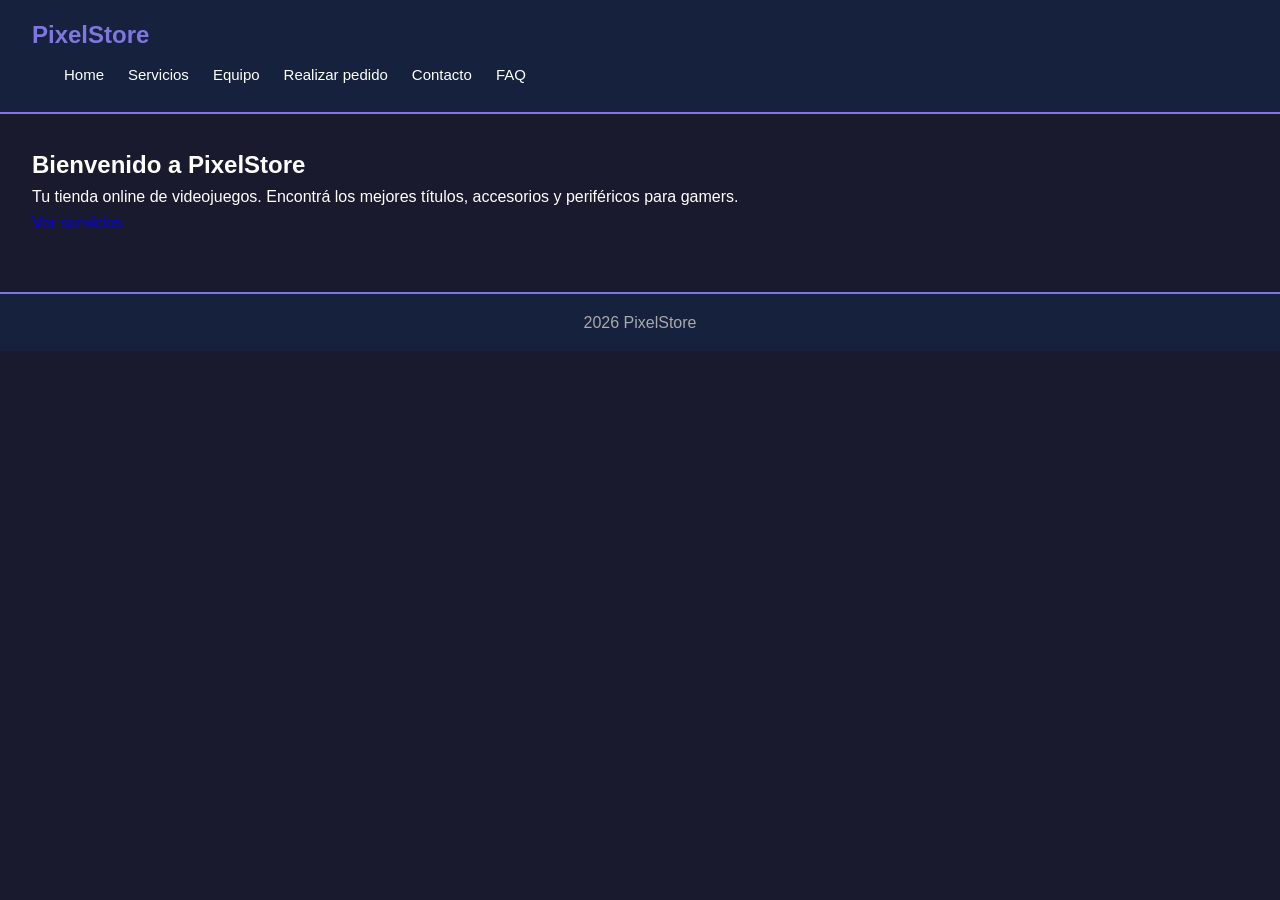
<file: TP1/index.html>
<!DOCTYPE html>
<html lang="es">
  <head>
    <meta charset="UTF-8" />
    <meta name="description" content="PixelStore, tu tienda online de videojuegos. Encontrá los mejores juegos y accesorios para gamers." />
    <link rel="stylesheet" href="./css/style.css" />
    <title>PixelStore - Inicio</title>
  </head>
  <body>

    <header>
      <h1>PixelStore</h1>
      <nav>
        <ul>
          <li><a href="./index.html">Home</a></li>
          <li><a href="./pages/servicios.html">Servicios</a></li>
          <li><a href="./pages/equipo.html">Equipo</a></li>
          <li><a href="./pages/pedido.html">Realizar pedido</a></li>
          <li><a href="./pages/contacto.html">Contacto</a></li>
          <li><a href="./pages/faq.html">FAQ</a></li>
        </ul>
      </nav>
    </header>

    <main>
      <section>
        <h2>Bienvenido a PixelStore</h2>
        <p>Tu tienda online de videojuegos. Encontrá los mejores títulos, accesorios y periféricos para gamers.</p>
          <a href="./pages/servicios.html">Ver servicios</a>
      </section>
    </main>

    <footer>
      <p> 2026 PixelStore </p>
    </footer>

  </body>
</html>
</file>
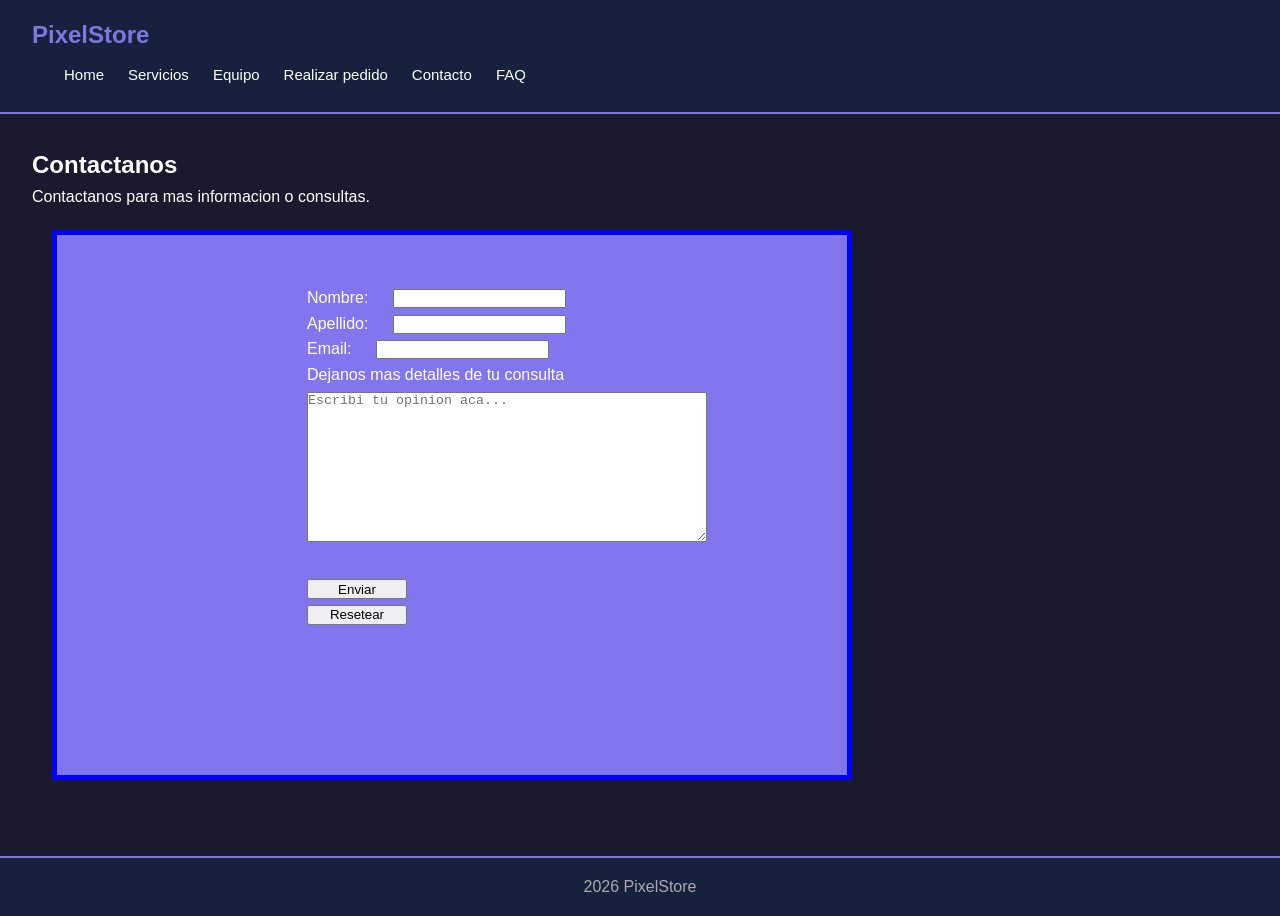
<file: TP1/pages/contacto.html>
<!DOCTYPE html>
<html lang="es">
  <head>
    <meta charset="UTF-8" />
    <meta name="description" content="PixelStore, tu tienda online de videojuegos. Encontrá los mejores juegos y accesorios para gamers." />
    <link rel="stylesheet" href="../css/style.css" />
    <title>PixelStore - Inicio</title>
  </head>
  <body>

    <header>
      <h1>PixelStore</h1>
      <nav>
        <ul>
          <li><a href="../index.html">Home</a></li>
          <li><a href="./servicios.html">Servicios</a></li>
          <li><a href="./equipo.html">Equipo</a></li>
          <li><a href="./pedido.html">Realizar pedido</a></li>
          <li><a href="./contacto.html">Contacto</a></li>
          <li><a href="./faq.html">FAQ</a></li>
        </ul>
      </nav>
    </header>

    <main>
      
         <section>
            <h1>Contactanos</h1>
            <p>Contactanos para mas informacion o consultas.</p>
            <form style="width: 800px; height: 550px; padding: 50px; border: 5px solid blue; margin: 20px; background-color: rgb(130, 118, 238);" action="/destino" method="POST">
                <label style="margin: 200px 20px 200px 200px" for="nombre">Nombre:</label>
                <input type="text" id="nombre" name="nombre" required>
                <br>
                <label style="margin: 200px 20px 200px 200px" for="apellido">Apellido:</label>
                <input type="text" id="apellido" name="apellido" required>
                <br>
                <label style="margin: 200px 20px 200px 200px" for="email">Email:</label>
                <input type="email" id="email" name="email" required>
                <br>
                <label style="margin: 200px 2px 200px 200px" for="mensaje">Dejanos mas detalles de tu consulta</label><br>
                <textarea style="margin: 5px 20px 0px 200px; width: 400px; height: 150px;"  id="mensaje" name="mensaje"placeholder="Escribi tu opinion aca..."></textarea>
                <br>
                <br>
                <button style="margin: 2px 2px 0px 200px; width: 100px; height: 20px;" type="submit">Enviar</button> 
                <br>
                <button style="margin: 2px 2px 0px 200px; width: 100px; height: 20px;" type="reset">Resetear</button> 
            </form>
        </section>


    </main>

    <footer>
      <p> 2026 PixelStore </p>
    </footer>

  </body>
</html>
</file>
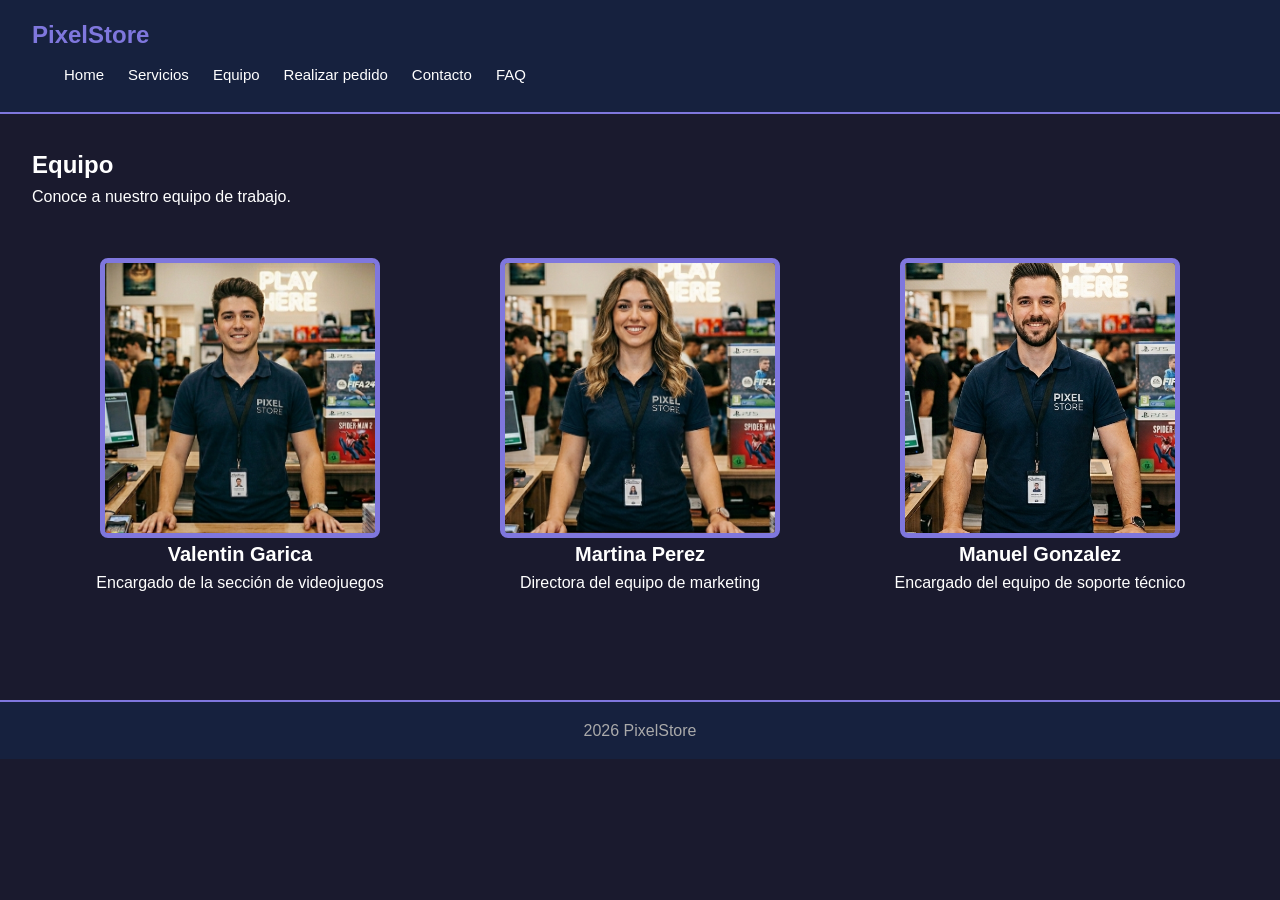
<file: TP1/pages/equipo.html>
<!DOCTYPE html>
<html lang="es">
  <head>
    <meta charset="UTF-8" />
    <meta name="description" content="PixelStore, tu tienda online de videojuegos. Encontrá los mejores juegos y accesorios para gamers." />
    <link rel="stylesheet" href="../css/style.css" />
    <title>PixelStore - Inicio</title>
  </head>
  <body>

    <header>
      <h1>PixelStore</h1>
      <nav>
        <ul>
          <li><a href="../index.html">Home</a></li>
          <li><a href="./servicios.html">Servicios</a></li>
          <li><a href="./equipo.html">Equipo</a></li>
          <li><a href="./pedido.html">Realizar pedido</a></li>
          <li><a href="./contacto.html">Contacto</a></li>
          <li><a href="./faq.html">FAQ</a></li>
        </ul>
      </nav>
    </header>

    <main>
      

      <section>
        <h2>Equipo</h2>
        <p>Conoce a nuestro equipo de trabajo.</p>
      </section>

      <section class="equipo-container">
        
        <div class="equipo-item">
          <img src="../assets/img/equipo1 (1).png" alt="Equipo 1">
          <h3>Valentin Garica</h3>
          <p>Encargado de la sección de videojuegos</p>
        </div>
        <div class="equipo-item">
          <img src="../assets/img/equipo2 (1).png" alt="Equipo 2">
          <h3>Martina Perez</h3>
          <p>Directora del equipo de marketing</p>
        </div>
        <div class="equipo-item">
          <img src="../assets/img/equipo3 (1).png" alt="Equipo 3">
          <h3>Manuel Gonzalez</h3>
          <p>Encargado del equipo de soporte técnico </p>
        </div>

      </section>

    </main>

    <footer>
      <p> 2026 PixelStore </p>
    </footer>

  </body>
</html>
</file>
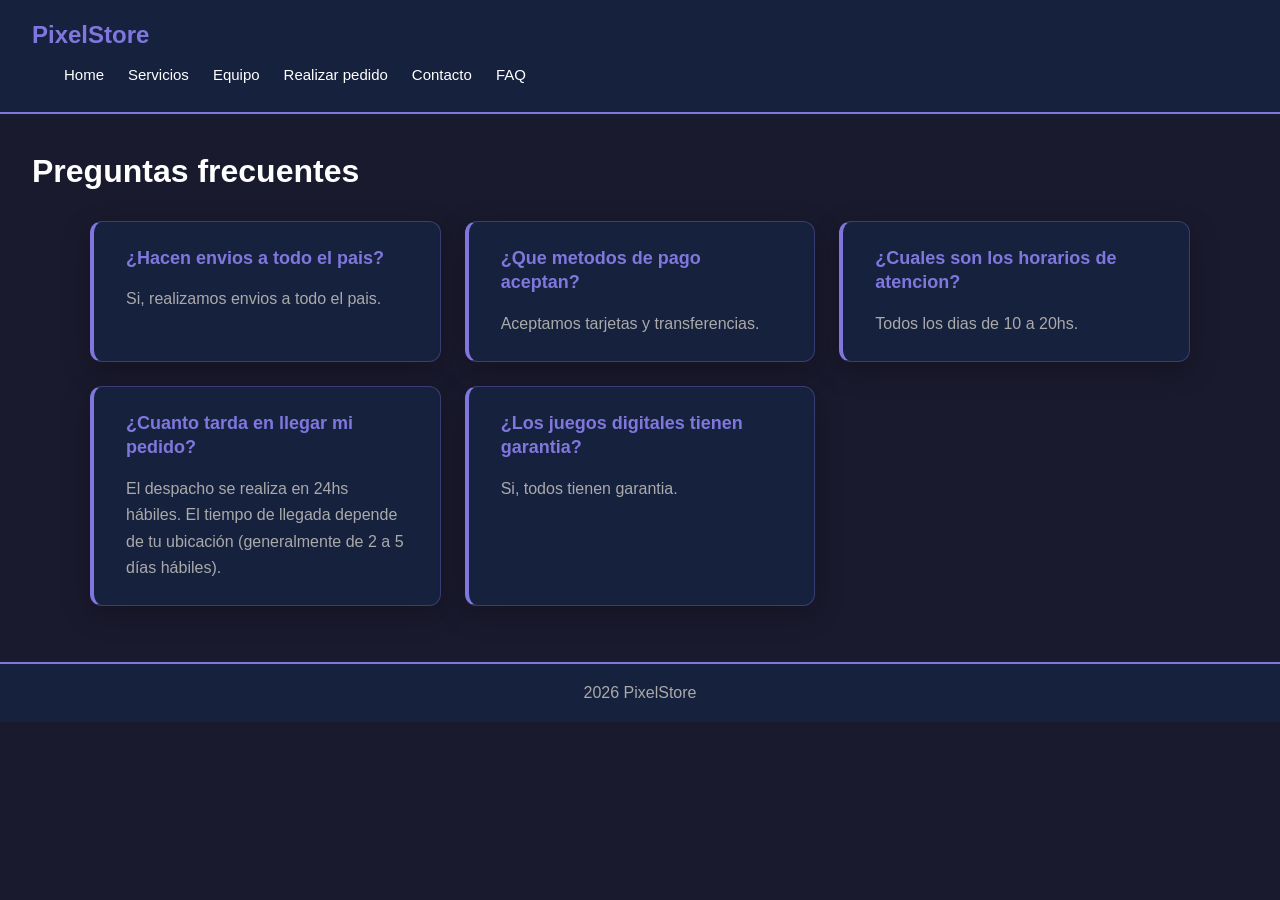
<file: TP1/pages/faq.html>
<!DOCTYPE html>
<html lang="es">
  <head>
    <meta charset="UTF-8" />
    <meta name="description" content="PixelStore, tu tienda online de videojuegos. Encontrá los mejores juegos y accesorios para gamers." />
    <link rel="stylesheet" href="../css/style.css" />
    <title>PixelStore - FAQ</title>
  </head>
  <body>

    <header>
      <h1>PixelStore</h1>
      <nav>
        <ul>
          <li><a href="../index.html">Home</a></li>
          <li><a href="./servicios.html">Servicios</a></li>
          <li><a href="./equipo.html">Equipo</a></li>
          <li><a href="./pedido.html">Realizar pedido</a></li>
          <li><a href="./contacto.html">Contacto</a></li>
          <li><a href="./faq.html">FAQ</a></li>
        </ul>
      </nav>

    </header>

    <main>

      <h1>Preguntas frecuentes</h1>
      <section class="contenedorpreguntas">
        <div class="cuadro-pregunta">
          <h2>¿Hacen envios a todo el pais?</h2>
          <p>Si, realizamos envios a todo el pais.</p>
        </div>

        <div class="cuadro-pregunta">
          <h2>¿Que metodos de pago aceptan?</h2>
          <p>Aceptamos tarjetas y transferencias.</p>
        </div>

        <div class="cuadro-pregunta">
          <h2>¿Cuales son los horarios de atencion?</h2>
          <p>Todos los dias de 10 a 20hs.</p>
        </div>

        <div class="cuadro-pregunta">
          <h2>¿Cuanto tarda en llegar mi pedido?</h2>
          <p>El despacho se realiza en 24hs hábiles. El tiempo de llegada depende de tu ubicación (generalmente de 2 a 5 días hábiles).</p>
        </div>

        <div class="cuadro-pregunta">
          <h2>¿Los juegos digitales tienen garantia?</h2>
          <p>Si, todos tienen garantia.</p>
        </div>
      </section>

    </main>

    <footer>
      <p> 2026 PixelStore </p>
    </footer>

  </body>
</html>
</file>
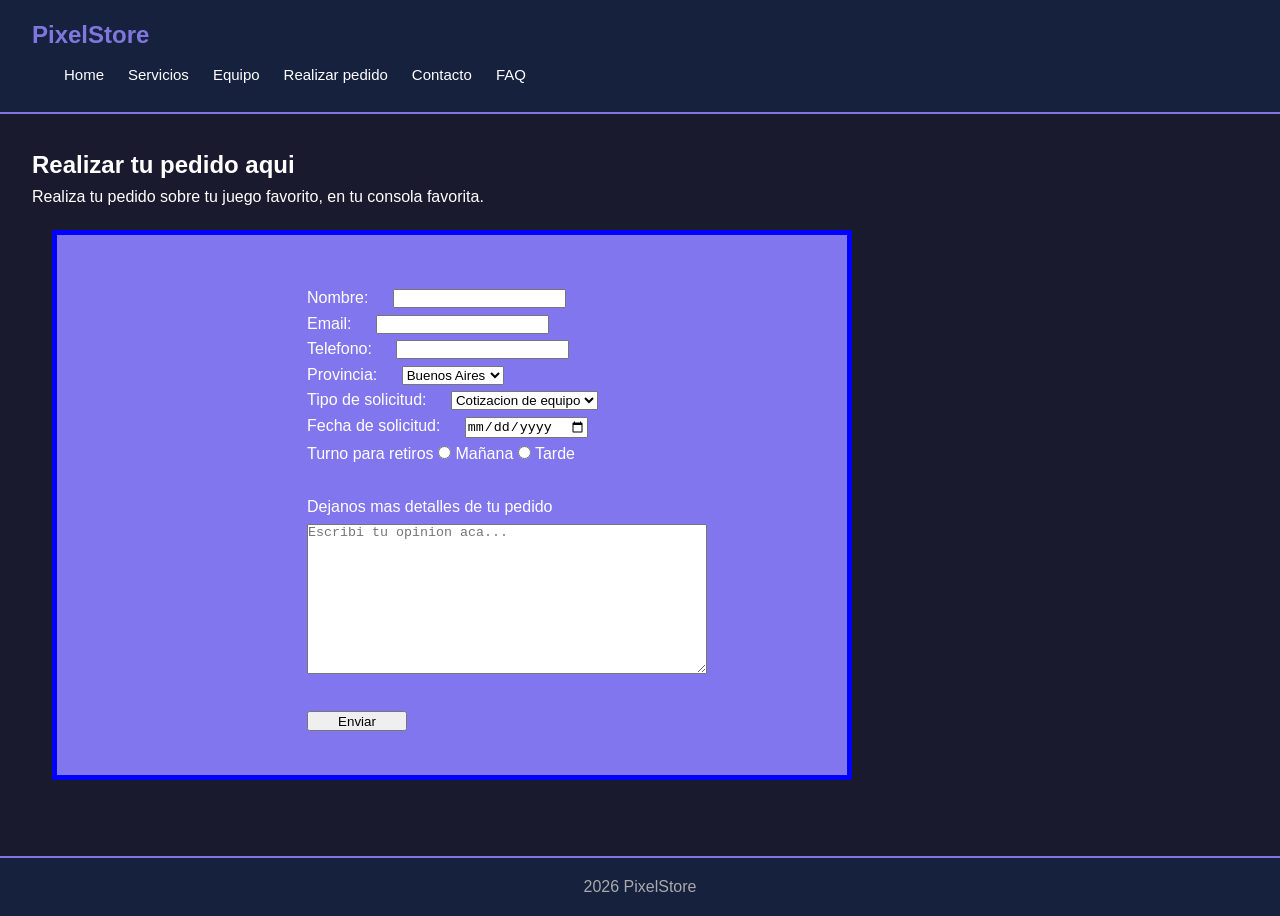
<file: TP1/pages/pedido.html>
<!DOCTYPE html>
<html lang="es">
  <head>
    <meta charset="UTF-8" />
    <meta name="description" content="PixelStore, tu tienda online de videojuegos. Encontrá los mejores juegos y accesorios para gamers." />
    <link rel="stylesheet" href="../css/style.css" />
    <title>PixelStore - Inicio</title>
  </head>
  <body>

    <header>
      <h1>PixelStore</h1>
      <nav>
        <ul>
          <li><a href="../index.html">Home</a></li>
          <li><a href="./servicios.html">Servicios</a></li>
          <li><a href="./equipo.html">Equipo</a></li>
          <li><a href="./pedido.html">Realizar pedido</a></li>
          <li><a href="./contacto.html">Contacto</a></li>
          <li><a href="./faq.html">FAQ</a></li>
        </ul>
      </nav>
    </header>

    <main>
      
        <section>
            <h1>Realizar tu pedido aqui</h1>
            <p>Realiza tu pedido sobre tu juego favorito, en tu consola favorita.</p>
            <form style="width: 800px; height: 550px; padding: 50px; border: 5px solid blue; margin: 20px; background-color: rgb(130, 118, 238);" action="/destino" method="POST">
                <label style="margin: 200px 20px 200px 200px" for="nombre">Nombre:</label>
                <input type="text" id="nombre" name="nombre" required>
                <br>
                <label style="margin: 200px 20px 200px 200px" for="email">Email:</label>
                <input type="email" id="email" name="email" required>
                <br>
                <label style="margin: 200px 20px 200px 200px" for="telefono">Telefono:</label>
                <input type="tel" id="telefono" name="telefono" required>
                <br>               
                <label style="margin: 200px 20px 200px 200px" for="provincia">Provincia:</label>
                <select id="provincia" name="provincia">
                   <option value="ba">Buenos Aires</option>
                   <option value="sf">Santa Fe</option>
                   <option value="cd">Cordoba</option>
                   <option value="md">Mendoza</option>
                </select>
                <br>
                <label style="margin: 200px 20px 200px 200px" for="solicitud">Tipo de solicitud:</label>
                <select id="solicitud" name="solicitud">
                   <option value="cotizacion">Cotizacion de equipo</option>
                   <option value="venta">Venta de juegos</option>
                   <option value="arreglo">Arreglo de equipos</option>
                </select>
                <br>
                <label style="margin: 200px 20px 200px 200px" for="date">Fecha de solicitud:</label>
                <input type="date" id="date" name="date" required>
                <br>
                <div style="margin: 2px 200px">
                    <label for="radio">Turno para retiros</label>
                    <input type="radio" id="radio1" name="radio" value="opcion1">
                    <label for="radio1">Mañana</label>
                    <input type="radio" id="radio2" name="radio" value="opcion2">
                    <label for="radio2">Tarde</label>
                </div>
                <br>
                <label style="margin: 200px 2px 200px 200px" for="resena">Dejanos mas detalles de tu pedido</label><br>
                <textarea style="margin: 5px 20px 0px 200px; width: 400px; height: 150px;"  id="resena" name="resena"placeholder="Escribi tu opinion aca..."></textarea>
                <br>
                <br>
  
                <button style="margin: 2px 2px 0px 200px; width: 100px; height: 20px;" type="submit">Enviar</button> 
            </form>
        </section>

    </main>

    <footer>
      <p> 2026 PixelStore </p>
    </footer>

  </body>
</html>
</file>
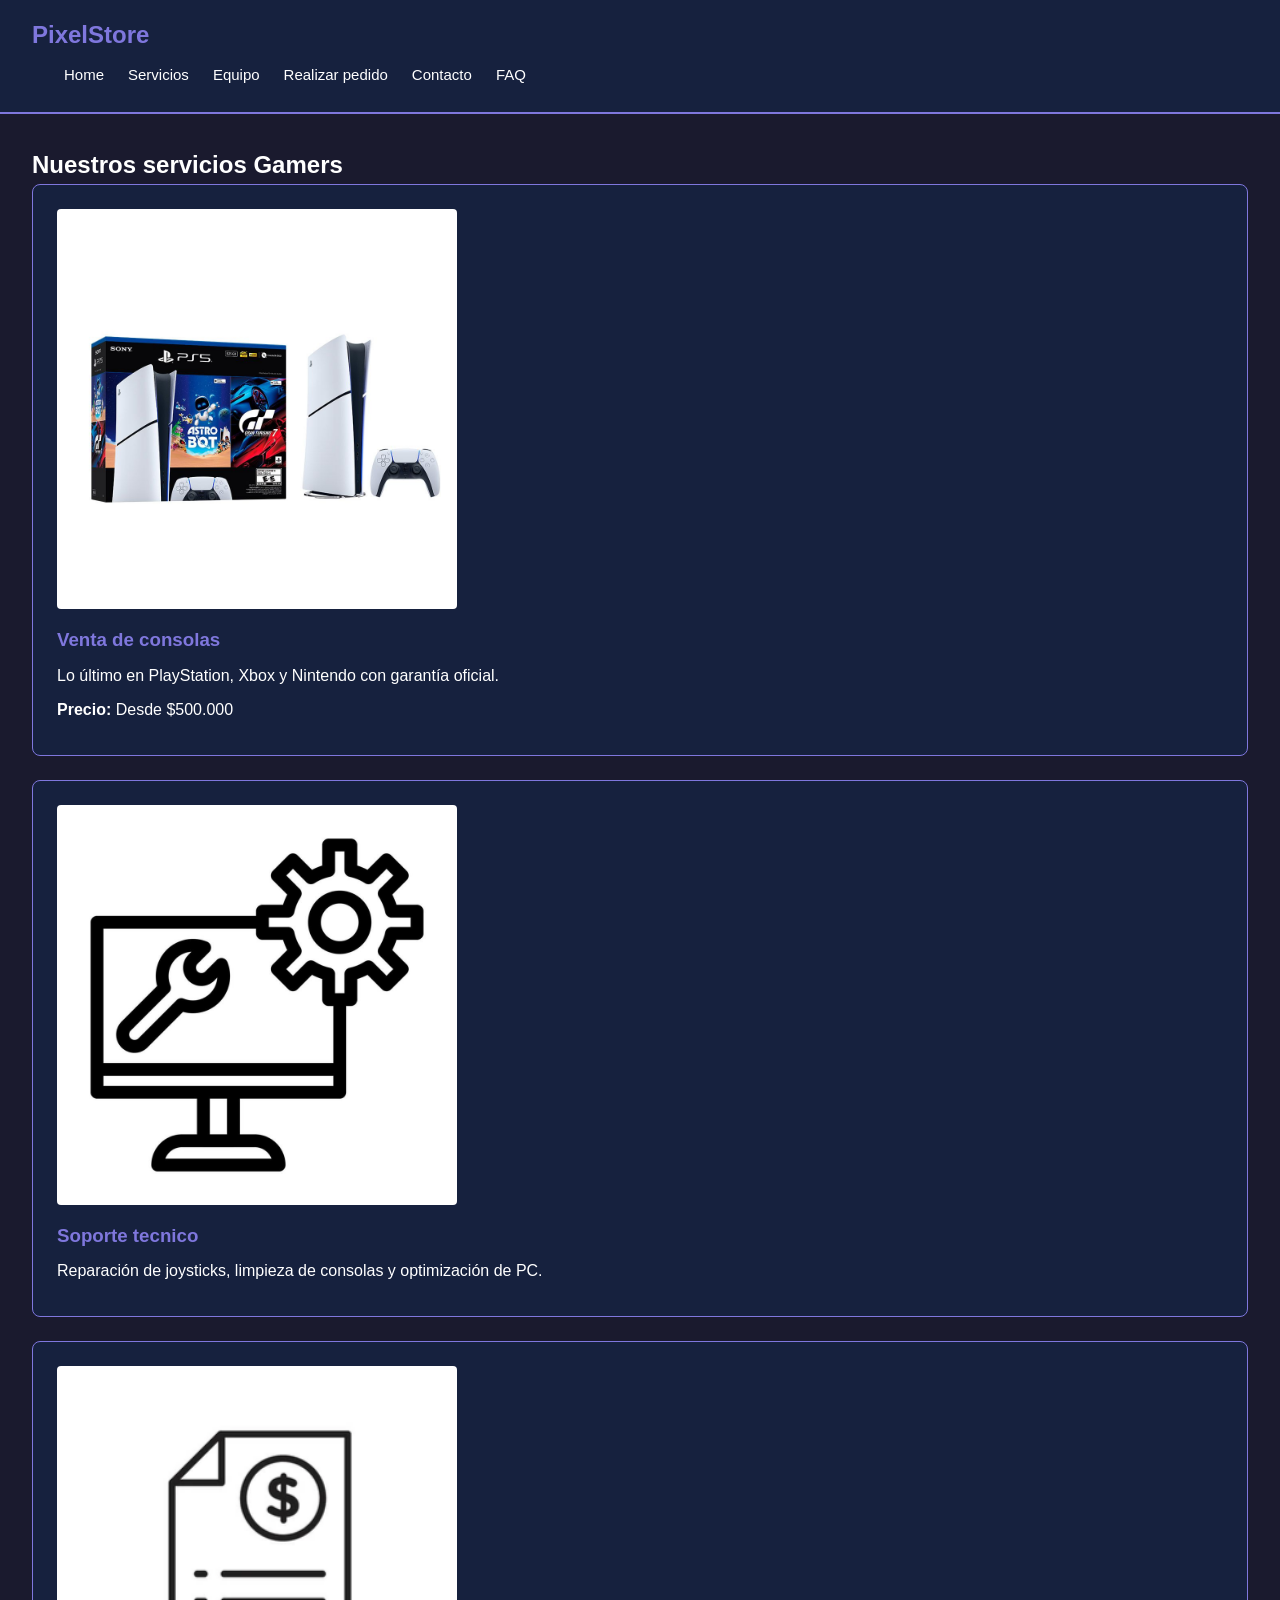
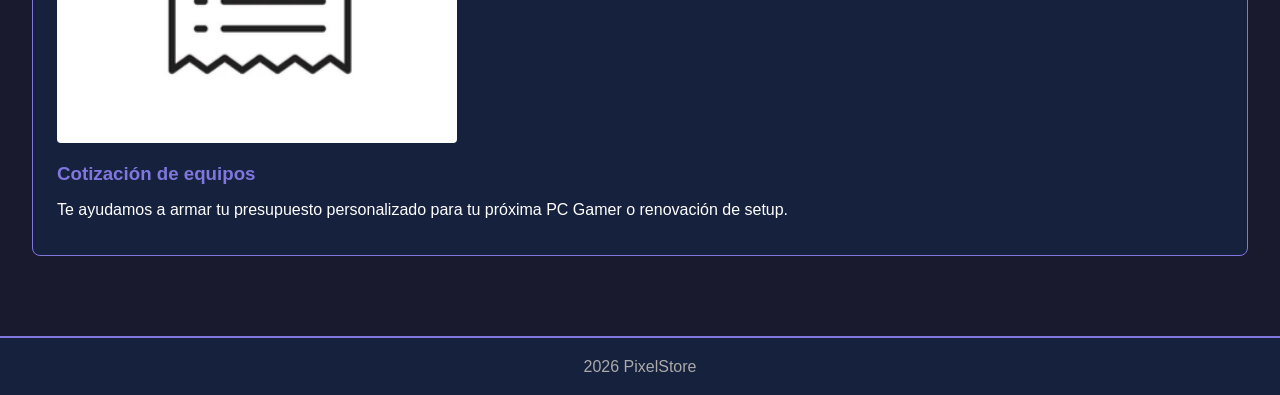
<file: TP1/pages/servicios.html>
<!DOCTYPE html>
<html lang="es">
  <head>
    <meta charset="UTF-8" />
    <meta name="description" content="PixelStore, tu tienda online de videojuegos. Encontrá los mejores juegos y accesorios para gamers." />
    <link rel="stylesheet" href="../css/style.css" />
    <title>PixelStore - Inicio</title>
  </head>
  <body>

    <header>
      <h1>PixelStore</h1>
      <nav>
        <ul>
          <li><a href="../index.html">Home</a></li>
          <li><a href="./servicios.html">Servicios</a></li>
          <li><a href="./equipo.html">Equipo</a></li>
          <li><a href="./pedido.html">Realizar pedido</a></li>
          <li><a href="./contacto.html">Contacto</a></li>
          <li><a href="./faq.html">FAQ</a></li>
        </ul>
      </nav>
    </header>

    <main>
      <section> 
        <h2>Nuestros servicios Gamers</h2>

        <div class="servicio-card">
          <img src="../assets/img/consola.jpg" alt="Venta de consolas">
          <h3>Venta de consolas</h3>
          <p>Lo último en PlayStation, Xbox y Nintendo con garantía oficial.</p> 
          <p><strong>Precio:</strong> Desde $500.000</p>
        </div>
        
        <div class="servicio-card">
          <img src="../assets/img/tecnico.jpg" alt="Servicio Tecnico">
            <h3>Soporte tecnico</h3>
            <p>Reparación de joysticks, limpieza de consolas y optimización de PC.</p>
        </div>
        
        <div class="servicio-card">
          <img src="../assets/img/cotizacion.jpg" alt="Cotizacion de equipos">
            <h3>Cotización de equipos</h3>
            <p>Te ayudamos a armar tu presupuesto personalizado para tu próxima PC Gamer o renovación de setup.</p>
        </div>
      </section>

    </main>

    <footer>
      <p> 2026 PixelStore </p>
    </footer>

  </body>
</html>
</file>
<file: TP1/css/style.css>
/*RESET*/
/* con esto mantenemos el diseño consistente en todos los navegadores */
* {
    margin:0;
    padding:0;
    box-sizing:border-box;
}

/* VARIABLES Y ESTILOS GENERALES */
/* Definimos variables para los colores del sitio, lo que facilita su mantenimiento y cambios futuros */
:root{
    --color-fondo:#1a1a2e;
    --color-header:#16213e;
    --color-acento:#7F77DD;
    --color-texto:#ffffff;
    --color-texto-secundario:#aaaaaa;

    --space-xs: 4px;
    --space-s: 8px;
    --space-m: 16px;
    --space-l: 24px;
    --space-xl: 32px;
    --space-xxl: 48px;
}

/*GENERAL*/
/*definimos estilos generales para el cuerpo del documento, incluyendo el fondo, el color del texto y la tipografía */
body {
    background-color:var(--color-fondo);
    color:var(--color-texto);
    font-family:Arial,sans-serif;
    font-size:16px;
    line-height:1.6;
}

/*HEADER*/
/*definimos estilos para el encabezado del sitio, incluyendo el fondo, el padding y un borde inferior para separar visualmente el encabezado del contenido principal */
header {
    background-color:var(--color-header);
    padding:16px 32px;
    border-bottom:2px solid var(--color-acento);
}

header h1 {
    color:var(--color-acento);
    font-size: 24px;
}

/*NAV DENTRO DEL HEADER*/
/*definimos estilos para la barra de navegación, incluyendo el fondo, el padding y los estilos para los enlaces dentro de la barra de navegación. También se incluyen estilos para el estado hover de los enlaces para mejorar la interactividad del sitio */
nav {
    background-color:var(--color-header);
    padding:8px 32px;
}

/* Estilos para la lista de navegación, eliminando los puntos de la lista y utilizando flexbox para distribuir los elementos de manera horizontal con un espacio entre ellos */
nav ul {
    list-style:none;
    display:flex;
    gap:24px;
}

nav ul li a {
    color:var(--color-texto);
    text-decoration:none;
    font-size: 15px;
}

nav ul li a:hover {
    color:var(--color-acento);
}

/*MAIN*/
main {
    padding:var(--space-xl);
}

/*ESTILO PAGE DE EQUIPO*/
.equipo-container {
    padding: 3em;
    display:flex;
    flex-direction:row;
    align-items:center;
    justify-content:center;
    gap:5em;
}

.equipo-item {
    display: flex;
    flex-direction: column;
    align-items: center;
    max-width: 320px;
    width: 100%;
    text-align: center;
}

.equipo-item h3 {
    font-size: 20px;
    font-weight: bold;
}

.equipo-item p {
    font-size: 16px;
}

.equipo-item img {
    width: 100%;
    max-width: 280px;
    border: 5px solid var(--color-acento);
    aspect-ratio: 1 / 1;
    height: auto;
    object-fit: cover;
    object-position: center;
    display: block;
    border-radius: 8px;
}

/*ESTILOS PARA HOJA DE PREGUNTAS FRECUENTES*/
.contenedorpreguntas {
    display: grid;
    grid-template-columns: repeat(auto-fill, minmax(280px, 1fr));
    gap: var(--space-l);
    max-width: 1100px;
    margin: var(--space-l) auto 0;
}

.cuadro-pregunta {
    background-color: var(--color-header);
    border: 1px solid rgba(127, 119, 221, 0.35);
    border-left: 4px solid var(--color-acento);
    border-radius: 12px;
    padding: var(--space-l) var(--space-xl);
    box-shadow: 0 8px 28px rgba(0, 0, 0, 0.28);
}



.cuadro-pregunta h2 {
    color: var(--color-acento);
    font-size: 1.125rem;
    line-height: 1.35;
    margin-bottom: var(--space-m);
    font-weight: 700;
}

.cuadro-pregunta p {
    color: var(--color-texto-secundario);
    margin: 0;
    line-height: 1.65;
}
/*FOOTER*/
/*definimos estilos para el pie de página, incluyendo el fondo, el color del texto, la alineación del texto, el padding y un borde superior para separar visualmente el pie de página del contenido principal. También se incluye un margen superior para crear espacio entre el contenido principal y el pie de página */
footer {
    background-color:var(--color-header);
    color:var(--color-texto-secundario);
    text-align:center;
    padding:var(--space-m) var(--space-l);
    border-top:2px solid var(--color-acento);
    margin-top:var(--space-l);
}

/* SERVICIOS - BOX MODEL */
.servicio-card {
    /* Borde solicitado en el enunciado */
    border: 1px solid var(--color-acento);
    
    /* Padding: espacio interno para que el texto no toque el borde */
    padding: var(--space-l);
    
    /* Margin: espacio externo para separar una tarjeta de otra */
    margin-bottom: var(--space-l);
    
    /* Fondo y estetica */
    background-color: var(--color-header);
    border-radius: 8px;
}

/* Estilo para las imagenes dentro de las tarjetas */
.servicio-card img {
    width: 100%;       /* Para que se adapte al ancho de la tarjeta */
    max-width: 400px;  /* Para que no se haga gigante */
    height: auto;
    border-radius: 4px;
    margin-bottom: var(--space-m);
    display: block;
}

/* Estilo para los titulos y precios dentro de la tarjeta */
.servicio-card h3 {
    color: var(--color-acento);
    margin-bottom: var(--space-s);
}

.servicio-card p {
    margin-bottom: var(--space-s);
}
</file>
